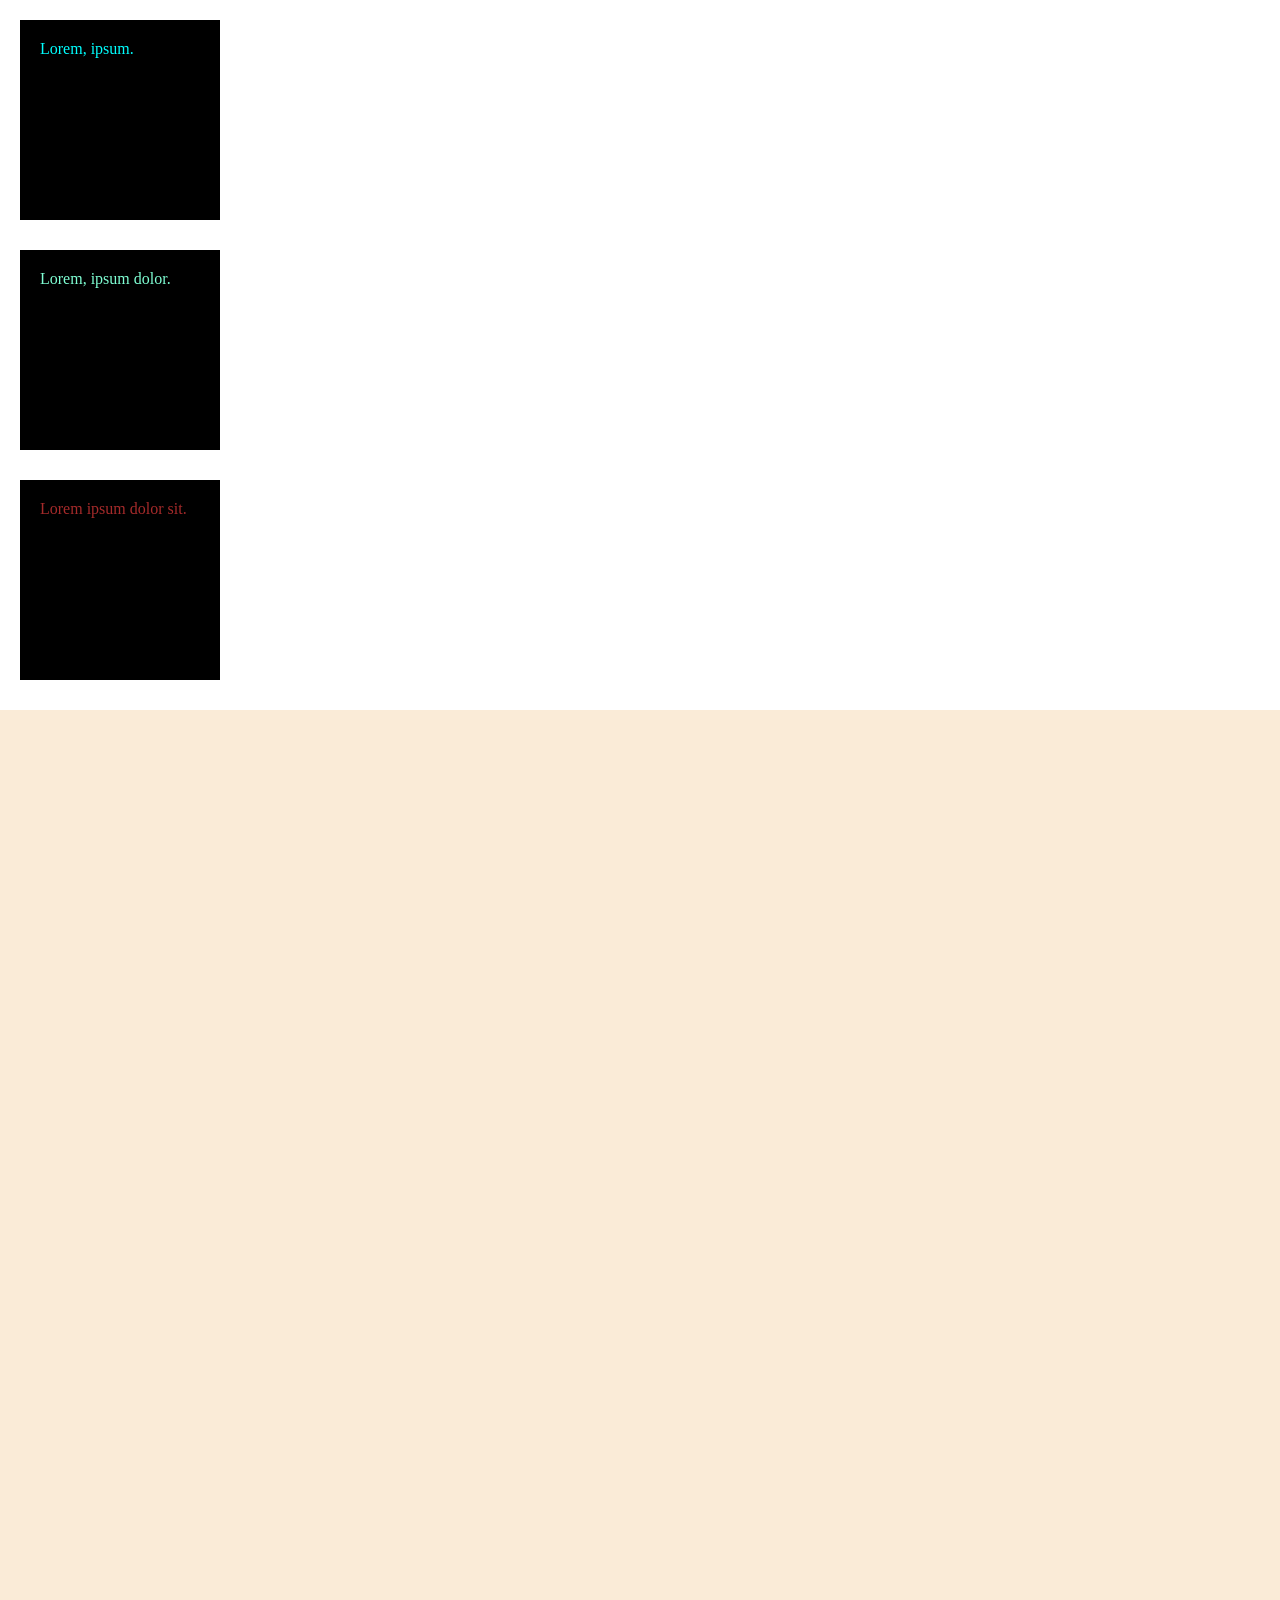
<file: CSS/index.html>
<!DOCTYPE html>
<html lang="en">

<head>
    <meta charset="UTF-8">
    <meta name="viewport" content="width=device-width, initial-scale=1.0">
    <title>Document</title>
    <link rel="stylesheet" href="style.css">
</head>

<body>

    <p>Lorem, ipsum.</p>
    <p id="a">Lorem, ipsum dolor.</p>
    <p class="a">Lorem ipsum dolor sit.</p>

    <div id="main">

    </div>
</body>

</html>
</file>
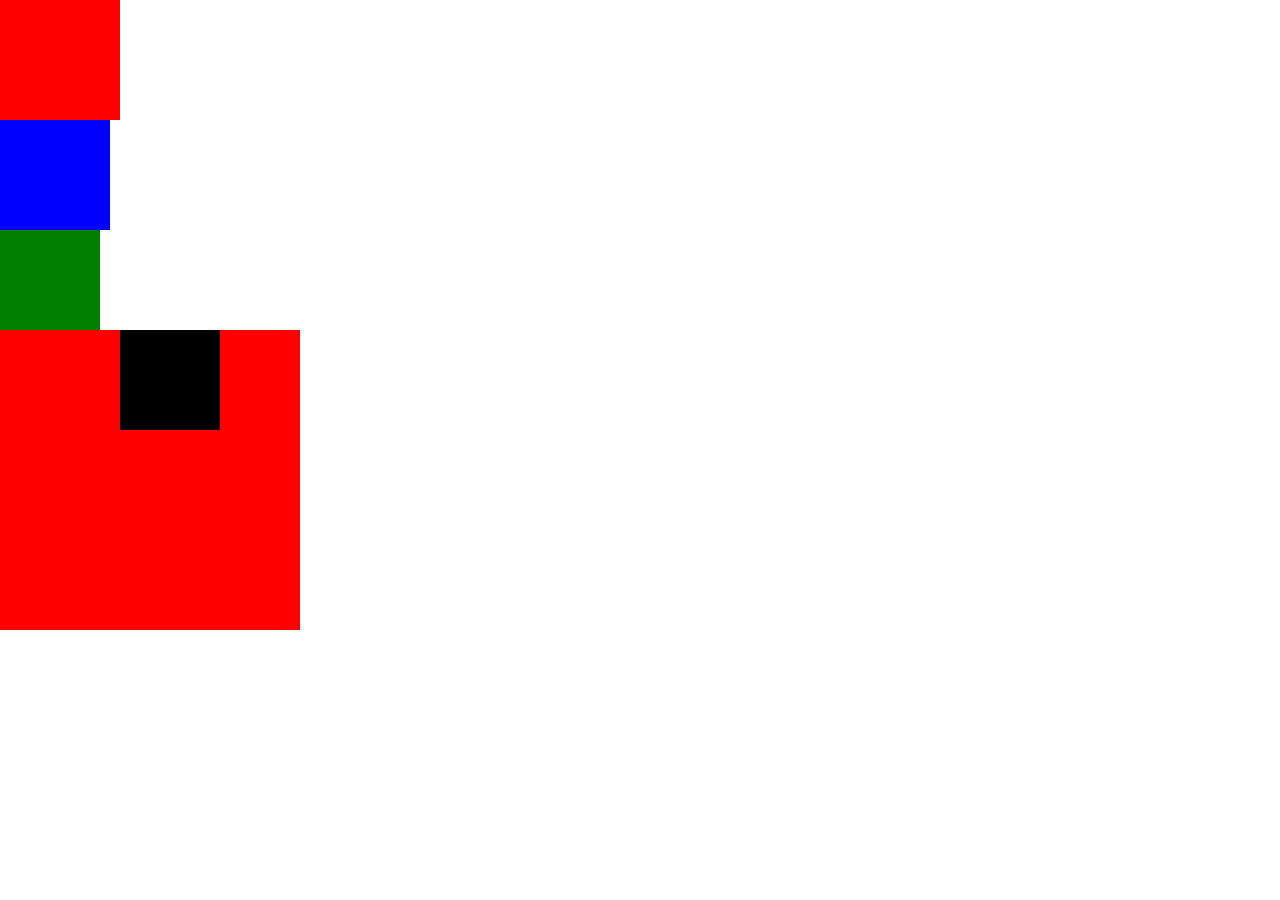
<file: CSS/index2.html>
<!DOCTYPE html>
<html lang="en">

<head>
    <meta charset="UTF-8">
    <meta name="viewport" content="width=device-width, initial-scale=1.0">
    <title>Document</title>
    <link rel="stylesheet" href="style2.css">
</head>

<body>

    <div id="car1"></div>
    <div id="car2"></div>
    <div id="car3"></div>

    <div id="box">
        <div id="chotta"></div>
    </div>

    <div id="boxx">
        <div id="box1"></div>
        <div id="box2"></div>
        <div id="box3"></div>
    </div>

</body>

</html>
</file>
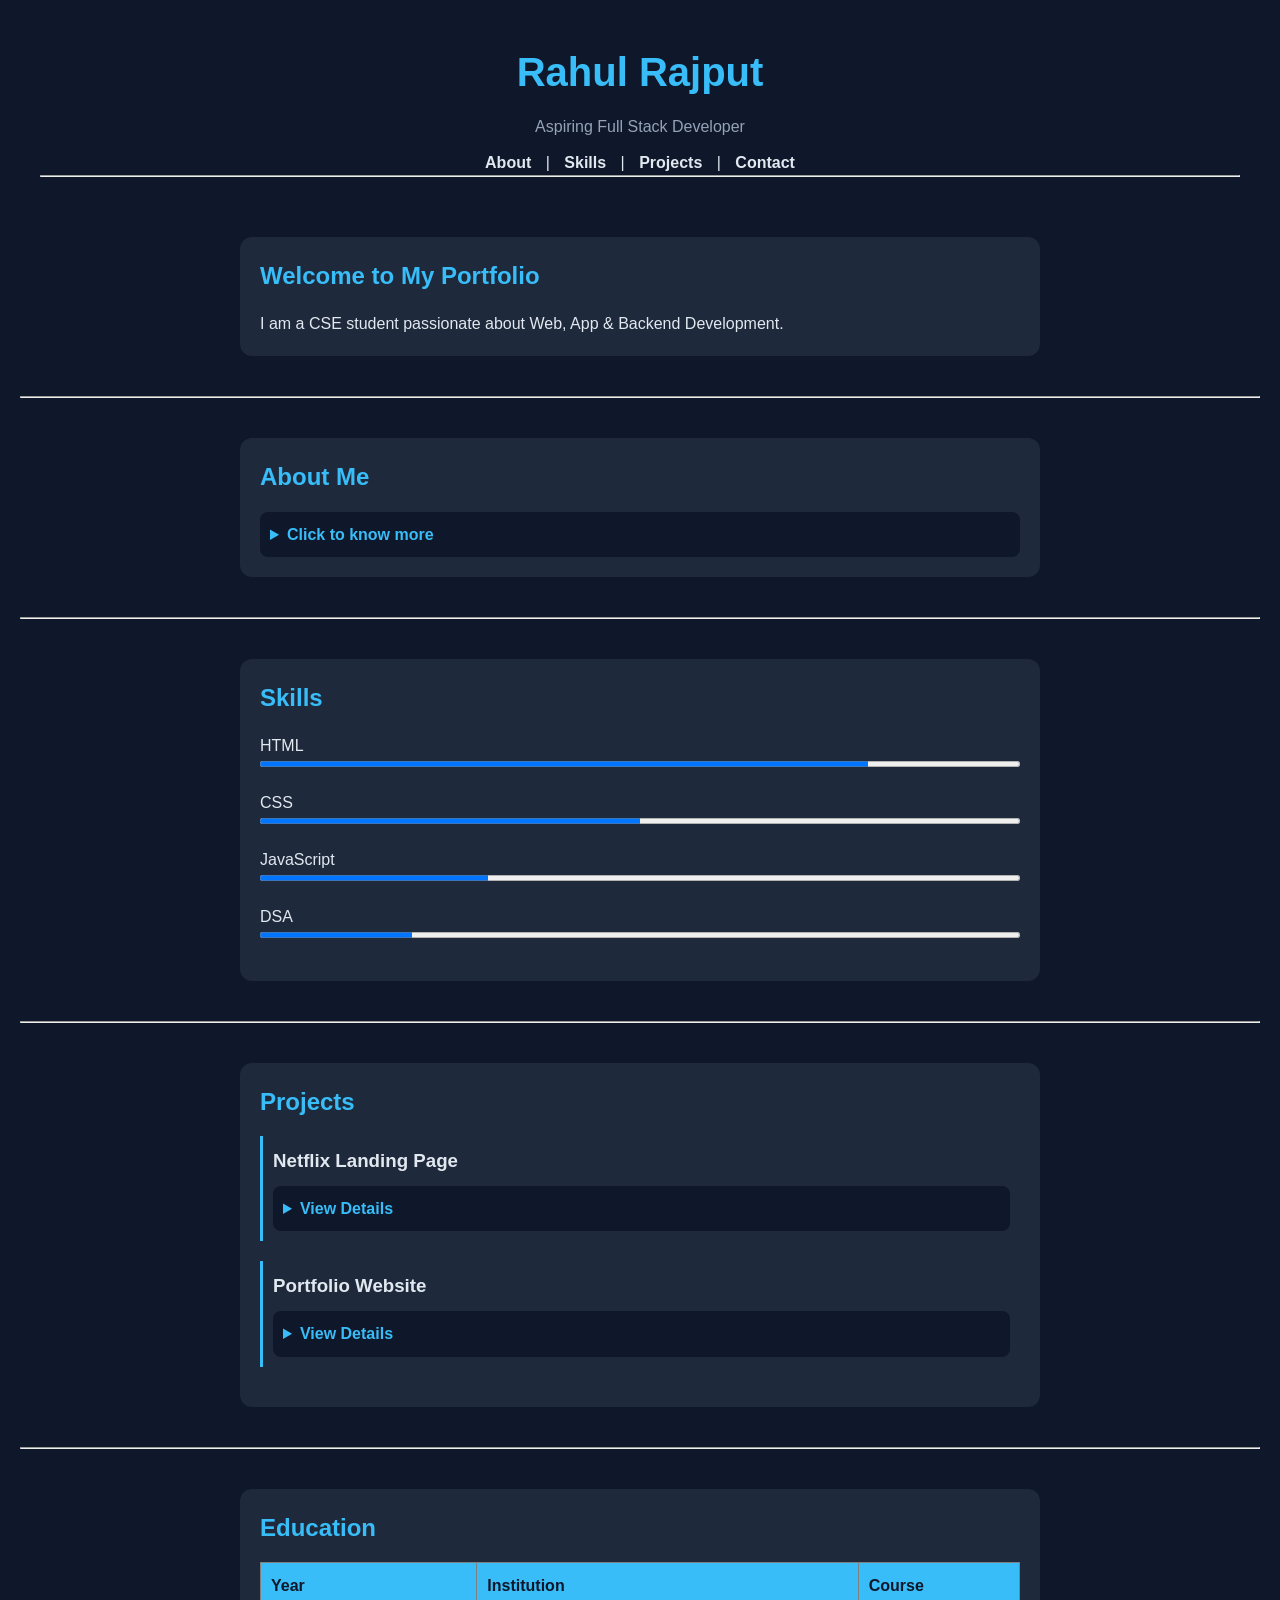
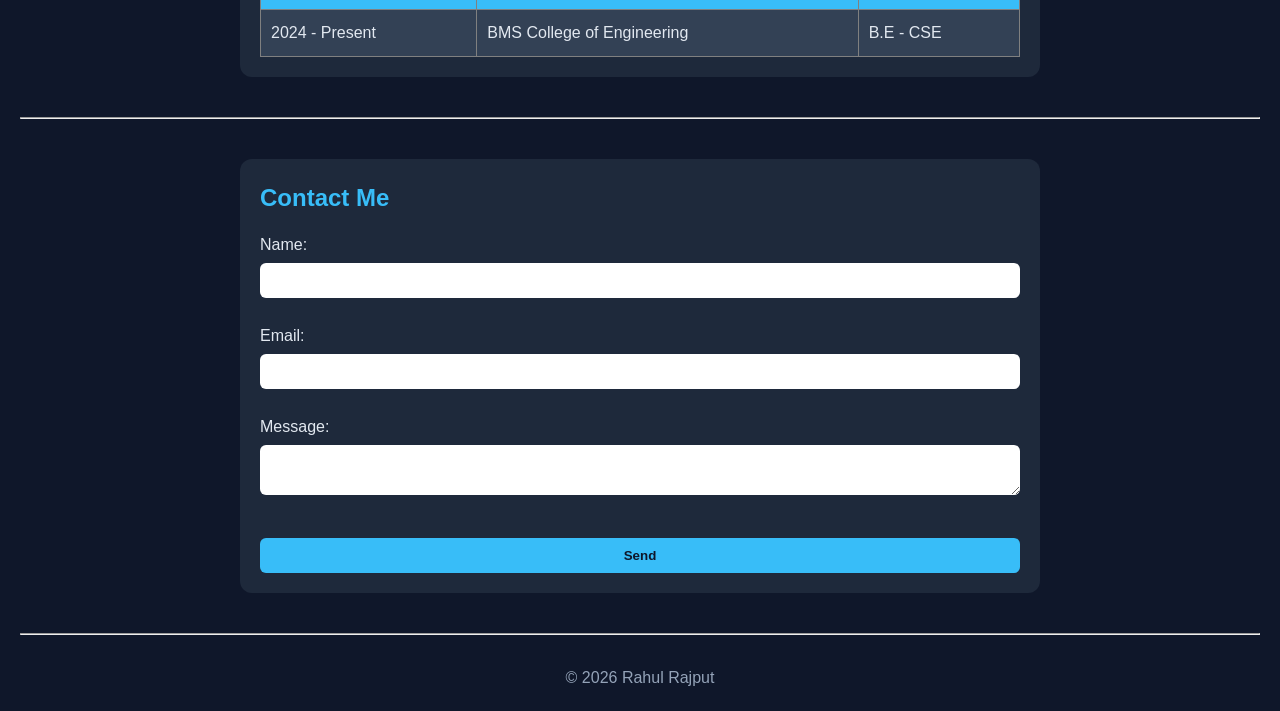
<file: PORTFOLIO/portfolio.html>
<!DOCTYPE html>
<html lang="en">

<head>
    <meta charset="UTF-8">
    <meta name="viewport" content="width=device-width, initial-scale=1.0">
    <title>Rahul Rajput | Portfolio</title>
    <link rel="stylesheet" href="portfolio.css">
</head>

<body>

    <!-- HEADER -->
    <header>
        <h1>Rahul Rajput</h1>
        <p>Aspiring Full Stack Developer</p>

        <nav>
            <a href="#about">About</a> |
            <a href="#skills">Skills</a> |
            <a href="#projects">Projects</a> |
            <a href="#contact">Contact</a>
        </nav>
        <hr>
    </header>

    <!-- HERO -->
    <section>
        <h2>Welcome to My Portfolio</h2>
        <p>I am a CSE student passionate about Web, App & Backend Development.</p>
    </section>

    <hr>

    <!-- ABOUT -->
    <section id="about">
        <h2>About Me</h2>

        <details>
            <summary>Click to know more</summary>
            <p>
                I’m a Computer Science Engineering student with a strong interest in building real-world digital
                products and continuously improving my problem-solving skills.

                Currently, I’m focused on developing skills in frontend, backend, web, and app development, with a goal
                of becoming a well-rounded full-stack developer. I may be at the beginning of my journey, but I strongly
                believe in learning by building — not just consuming content. I actively work on strengthening my
                fundamentals in programming, data structures, and modern development technologies.

                What sets me apart is my mindset: consistency, curiosity, and a willingness to learn fast. I am
                committed to turning ideas into functional applications and gaining hands-on experience through projects
                and real-world problem solving.
            </p>
        </details>
    </section>

    <hr>

    <!-- SKILLS -->
    <section id="skills">
        <h2>Skills</h2>

        <p>HTML</p>
        <progress value="80" max="100"></progress>

        <p>CSS</p>
        <progress value="50" max="100"></progress>

        <p>JavaScript</p>
        <progress value="30" max="100"></progress>

        <p>DSA</p>
        <progress value="20" max="100"></progress>
    </section>

    <hr>

    <!-- PROJECTS -->
    <section id="projects">
        <h2>Projects</h2>

        <article>
            <h3>Netflix Landing Page</h3>

            <details>
                <summary>View Details</summary>
                <p>Built using pure HTML structure.</p>

                <iframe src="https://example.com" width="300" height="200"></iframe>
            </details>
        </article>

        <article>
            <h3>Portfolio Website</h3>

            <details>
                <summary>View Details</summary>
                <p>A personal portfolio built using semantic HTML.</p>
            </details>
        </article>
    </section>

    <hr>

    <!-- EXPERIENCE -->
    <section>
        <h2>Education</h2>

        <table border="1">
            <tr>
                <th>Year</th>
                <th>Institution</th>
                <th>Course</th>
            </tr>
            <tr>
                <td>2024 - Present</td>
                <td>BMS College of Engineering</td>
                <td>B.E - CSE</td>
            </tr>
        </table>
    </section>

    <hr>

    <!-- CONTACT -->
    <section id="contact">
        <h2>Contact Me</h2>

        <form>
            <label>Name:</label><br>
            <input type="text" required><br><br>

            <label>Email:</label><br>
            <input type="email" required><br><br>

            <label>Message:</label><br>
            <textarea required></textarea><br><br>

            <input type="submit" value="Send">
        </form>
    </section>

    <hr>

    <!-- FOOTER -->
    <footer>
        <p>© 2026 Rahul Rajput</p>
    </footer>

</body>

</html>
</file>
<file: CSS/style.css>
/* CSS BOILERPLATE  */

* {
    margin: 0;
    padding: 0;
    box-sizing: border-box;
}

html,body{
    width: 100%;
    height: 100%;
}

/* ---------------------------------- */

/* direct targetting */
p{
    color: aqua;
    background-color: black;
    height: 200px;
    width: 200px;
    margin: 20px 40px 30px 20px; 
    /* -> top right bottom left . margin: 20px 40px --- top and bottom */
    padding: 20px;
}
/* through id  */
#a{       
    color: aquamarine;
}
/* through class  */
.a{
    color: brown;
}

/* Understanding height and width  */
#main{
    width: 100%;
    height: 100%;
    background-color:antiquewhite;
    background-image: url(https://plus.unsplash.com/premium_photo-1709461852838-467746b3c9e5?w=800&auto=format&fit=crop&q=60&ixlib=rb-4.1.0&ixid=M3wxMjA3fDB8MHx0b3BpYy1mZWVkfDF8NnNNVmpUTFNrZVF8fGVufDB8fHx8fA%3D%3D);
    background-size: cover;
    background-position: bottom ;
}

/* Margin : hoti h bahar ki taraf space banata h 
Padding : hoti h andar ki taraf space bnata h */
</file>
<file: CSS/style2.css>
*{
    margin: 0;
    padding: 0;
    box-sizing: border-box;
}

html,body{
    width: 100%;
    height: 100%;
}

#car1{
    /* position: absolute; */
    width: 120px;
    height: 120px;
    background-color: red;
}

#car2{
    /* position: absolute; */
    /* top: 20%;
    left: 40%; */
    width: 110px;
    height: 110px;
    background-color: blue;
}

#car3{
    /* position: absolute; */
    width: 100px;
    height: 100px;
    background-color: green;
}

#box{
    position: relative;
    width: 300px;
    height: 300px;
    background-color: red;
}

#chotta{
    position: absolute;
    left: 40%;
    width: 100px;
    height: 100px;
    background-color: black;
}

boxx{
    display: flex;
    justify-content: center;
    align-items: center;
    width: 500px;
    height: 500px;
    background-color: grey;
}
box1{
    width: 100px;
    height: 100px;
    background-color: rgb(147, 13, 13);
}
box2{
    width: 130px;
    height: 110px;
    background-color:rgb(103, 2, 227);
}
box3{
    width: 100px;
    height: 100px;
    background-color: rgb(248, 205, 15);
}
</file>
<file: PORTFOLIO/portfolio.css>
* {
    margin: 0;
    padding: 0;
    box-sizing: border-box;
    font-family: Arial, Helvetica, sans-serif;
}

/* BODY */
body {
    background-color: #0f172a;
    color: #e2e8f0;
    line-height: 1.6;
    padding: 20px;
}

/* HEADER */
header {
    text-align: center;
    padding: 20px;
}

header h1 {
    font-size: 2.5rem;
    color: #38bdf8;
}

header p {
    margin: 10px 0;
    color: #94a3b8;
}

nav a {
    color: #e2e8f0;
    margin: 0 10px;
    text-decoration: none;
    font-weight: bold;
}

nav a:hover {
    color: #38bdf8;
}

/* SECTIONS */
section {
    margin: 40px auto;
    max-width: 800px;
    padding: 20px;
    background: #1e293b;
    border-radius: 12px;
}

/* HEADINGS */
h2 {
    margin-bottom: 15px;
    color: #38bdf8;
}

h3 {
    margin-bottom: 10px;
}

/* DETAILS (Dropdown) */
details {
    background: #0f172a;
    padding: 10px;
    border-radius: 8px;
    cursor: pointer;
}

summary {
    font-weight: bold;
    color: #38bdf8;
}

/* SKILLS */
progress {
    width: 100%;
    height: 12px;
    margin-bottom: 15px;
}

/* PROJECTS */
article {
    margin-bottom: 20px;
    padding: 10px;
    border-left: 3px solid #38bdf8;
}

/* IFRAME */
iframe {
    margin-top: 10px;
    border-radius: 8px;
    border: none;
}

/* TABLE */
table {
    width: 100%;
    border-collapse: collapse;
    margin-top: 10px;
}

th, td {
    padding: 10px;
    text-align: left;
}

th {
    background: #38bdf8;
    color: #0f172a;
}

tr:nth-child(even) {
    background: #334155;
}

/* FORM */
form input, 
form textarea {
    width: 100%;
    padding: 10px;
    margin-top: 5px;
    border-radius: 6px;
    border: none;
    outline: none;
}

form input[type="submit"] {
    background: #38bdf8;
    color: #0f172a;
    font-weight: bold;
    cursor: pointer;
    margin-top: 10px;
}

form input[type="submit"]:hover {
    background: #0ea5e9;
}

/* FOOTER */
footer {
    text-align: center;
    margin-top: 30px;
    color: #94a3b8;
}
</file>
